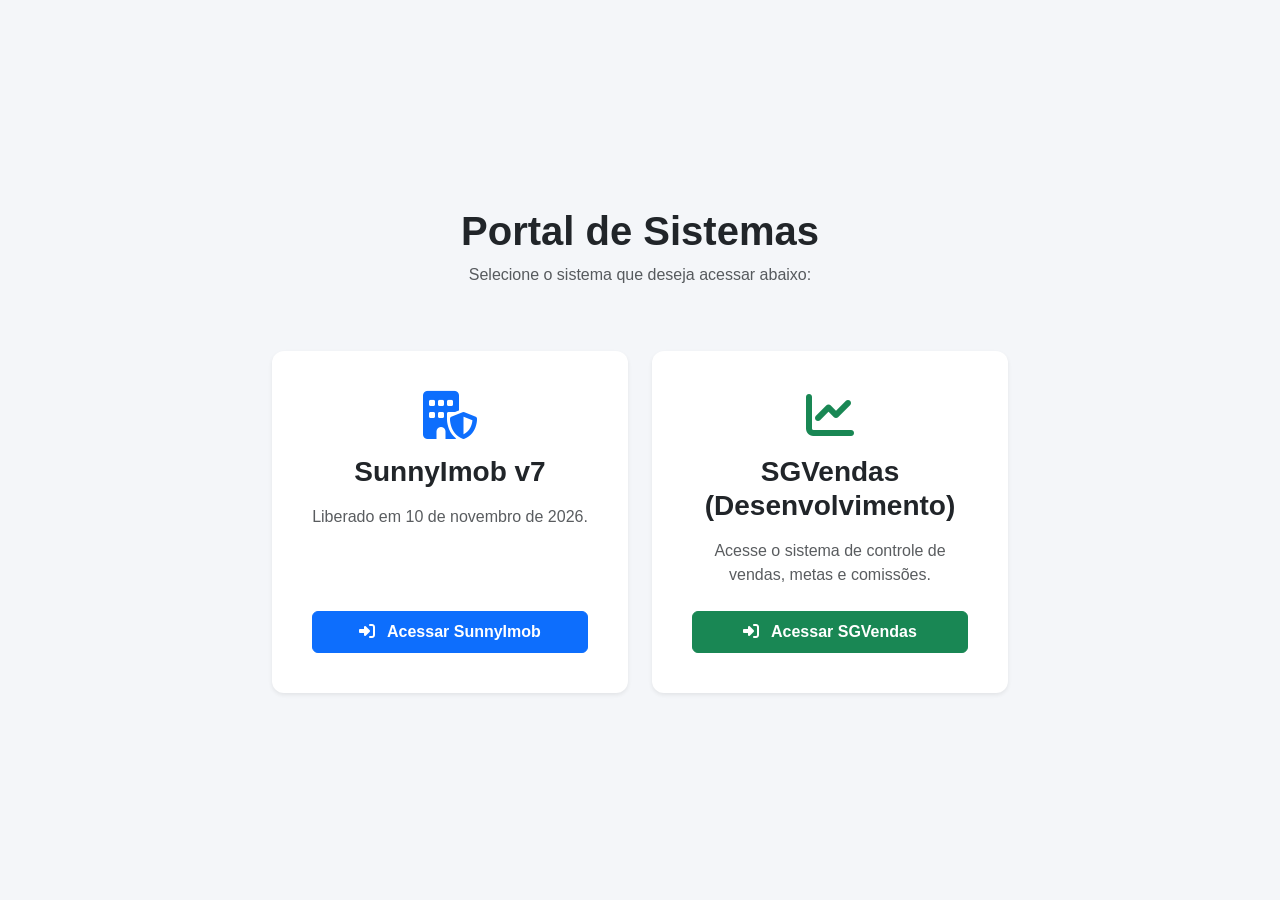
<file: index.html>
<!DOCTYPE html>
<html lang="pt-BR">
<head>
    <meta charset="UTF-8">
    <meta name="viewport" content="width=device-width, initial-scale=1.0">
    <title>Painel de Sistemas - SunnyImob</title>
    <!-- Bootstrap 5 CSS -->
    <link href="https://cdn.jsdelivr.net/npm/bootstrap@5.3.2/dist/css/bootstrap.min.css" rel="stylesheet">
    <!-- FontAwesome para ícones -->
    <link rel="stylesheet" href="https://cdnjs.cloudflare.com/ajax/libs/font-awesome/6.4.2/css/all.min.css">
    <style>
        body {
            background-color: #f4f6f9;
            font-family: 'Segoe UI', Tahoma, Geneva, Verdana, sans-serif;
            height: 100vh;
            display: flex;
            align-items: center;
        }
        .card-system {
            transition: transform 0.2s ease-in-out, box-shadow 0.2s ease-in-out;
            border: none;
            border-radius: 12px;
        }
        .card-system:hover {
            transform: translateY(-5px);
            box-shadow: 0 10px 20px rgba(0,0,0,0.1);
        }
        .card-icon {
            font-size: 3rem;
            margin-bottom: 1rem;
        }
    </style>
</head>
<body>

    <div class="container">
        <div class="row justify-content-center text-center mb-5">
            <div class="col-md-8">
                <h1 class="fw-bold text-dark">Portal de Sistemas</h1>
                <p class="text-muted">Selecione o sistema que deseja acessar abaixo:</p>
            </div>
        </div>

        <div class="row justify-content-center g-4">
            <!-- Card 1: SunnyImob -->
            <div class="col-md-5 col-lg-4">
                <div class="card card-system shadow-sm h-100 p-4 text-center bg-white">
                    <div class="card-body d-flex flex-column align-items-center">
                        <i class="fa-solid fa-building-shield card-icon text-primary"></i>
                        <h3 class="card-title fw-bold text-dark mb-3">SunnyImob v7</h3>
                        <p class="card-text text-muted mb-4">Liberado em 10 de novembro de 2026.</p>
                        <a href="https://sunnyimob.com.br/orlasunny/login_p1.php" target="_blank" class="btn btn-primary w-100 py-2 mt-auto fw-semibold">
                            <i class="fa-solid fa-right-to-bracket me-2"></i> Acessar SunnyImob
                        </a>
                    </div>
                </div>
            </div>

            <!-- Card 2: SGVendas -->
            <div class="col-md-5 col-lg-4">
                <div class="card card-system shadow-sm h-100 p-4 text-center bg-white">
                    <div class="card-body d-flex flex-column align-items-center">
                        <i class="fa-solid fa-chart-line card-icon text-success"></i>
                        <h3 class="card-title fw-bold text-dark mb-3">SGVendas (Desenvolvimento)</h3>
                        <p class="card-text text-muted mb-4">Acesse o sistema de controle de vendas, metas e comissões.</p>
                        <a href="https://sunnyimob.com.br/orlasgvendas/gestao_login.php" target="_blank" class="btn btn-success w-100 py-2 mt-auto fw-semibold">
                            <i class="fa-solid fa-right-to-bracket me-2"></i> Acessar SGVendas
                        </a>
                    </div>
                </div>
            </div>
        </div>
    </div>

    <!-- Bootstrap 5 JS Bundle -->
    <script src="
</file>
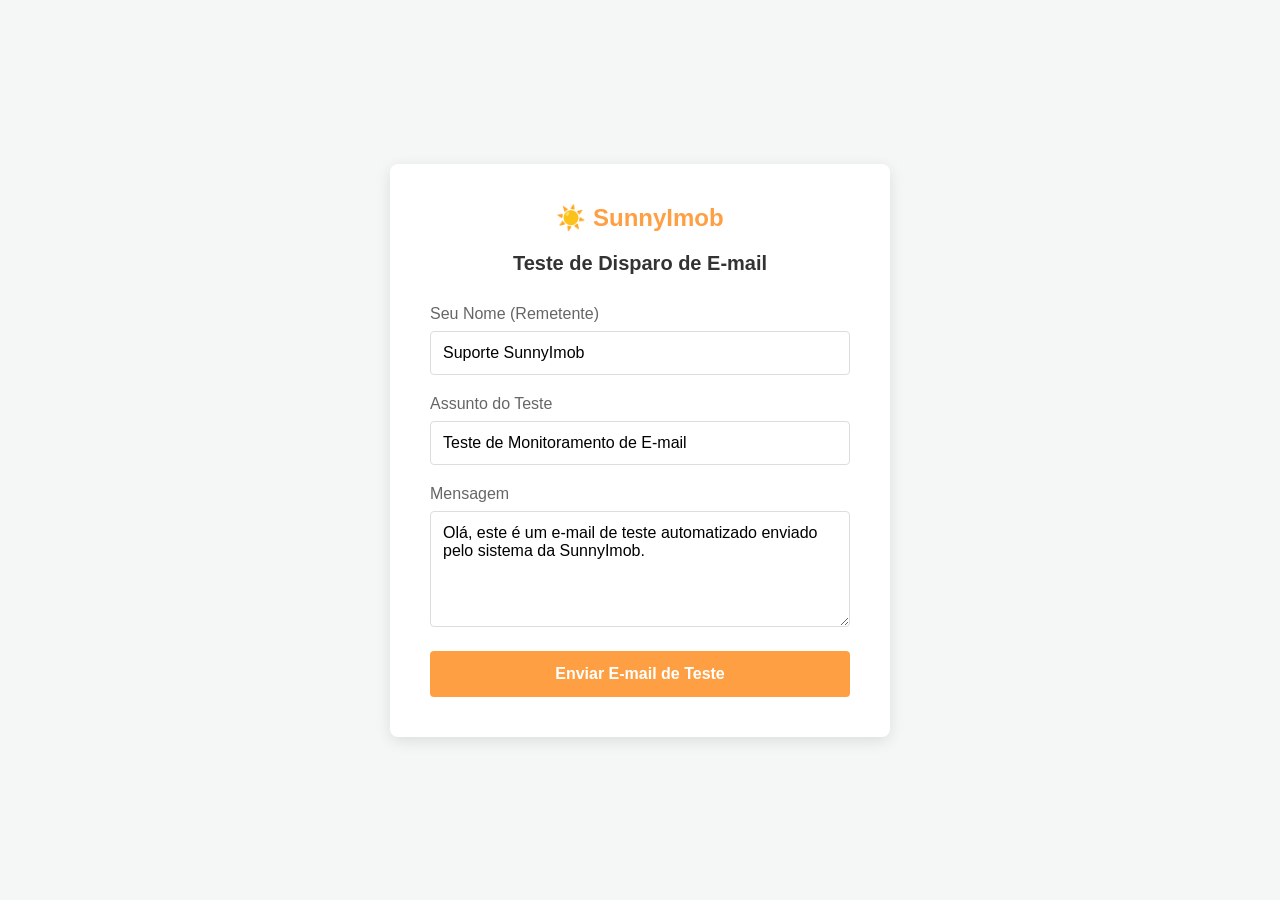
<file: index - Copia.html>
<!DOCTYPE html>
<html lang="pt-BR">
<head>
    <meta charset="UTF-8">
    <meta name="viewport" content="width=device-width, initial-scale=1.0">
    <title>SunnyImob | Teste de Envio de E-mail</title>
    <style>
        * {
            margin: 0;
            padding: 0;
            box-sizing: border-box;
            font-family: 'Segoe UI', Tahoma, Geneva, Verdana, sans-serif;
        }

        body {
            background-color: #f4f7f6;
            display: flex;
            justify-content: center;
            align-items: center;
            min-height: 100vh;
            padding: 20px;
        }

        .container {
            background: white;
            padding: 40px;
            border-radius: 8px;
            box-shadow: 0 4px 15px rgba(0,0,0,0.1);
            width: 100%;
            max-width: 500px;
        }

        .logo {
            font-size: 24px;
            font-weight: bold;
            color: #ff9f43;
            text-align: center;
            margin-bottom: 20px;
            display: block;
            text-decoration: none;
        }

        h2 {
            text-align: center;
            color: #333;
            margin-bottom: 30px;
            font-size: 20px;
        }

        .form-group {
            margin-bottom: 20px;
        }

        label {
            display: block;
            margin-bottom: 8px;
            color: #666;
            font-weight: 500;
        }

        input[type="text"], input[type="email"], textarea {
            width: 100%;
            padding: 12px;
            border: 1px solid #ddd;
            border-radius: 4px;
            font-size: 16px;
            transition: border-color 0.3s;
        }

        input:focus, textarea:focus {
            border-color: #ff9f43;
            outline: none;
        }

        .btn {
            width: 100%;
            background-color: #ff9f43;
            color: white;
            border: none;
            padding: 14px;
            font-size: 16px;
            font-weight: bold;
            border-radius: 4px;
            cursor: pointer;
            transition: background-color 0.3s;
        }

        .btn:hover {
            background-color: #ee5253;
        }
    </style>
</head>
<body>

    <div class="container">
        <a href="#" class="logo">☀️ SunnyImob</a>
        <h2>Teste de Disparo de E-mail</h2>

        <form action="enviar.php" method="POST">
            <div class="form-group">
                <label for="nome">Seu Nome (Remetente)</label>
                <input type="text" id="nome" name="nome" value="Suporte SunnyImob" required>
            </div>

            <div class="form-group">
                <label for="assunto">Assunto do Teste</label>
                <input type="text" id="assunto" name="assunto" value="Teste de Monitoramento de E-mail" required>
            </div>

            <div class="form-group">
                <label for="mensagem">Mensagem</label>
                <textarea id="mensagem" name="mensagem" rows="5" required>Olá, este é um e-mail de teste automatizado enviado pelo sistema da SunnyImob.</textarea>
            </div>

            <button type="submit" class="btn">Enviar E-mail de Teste</button>
        </form>
    </div>

</body>
</html>
</file>
